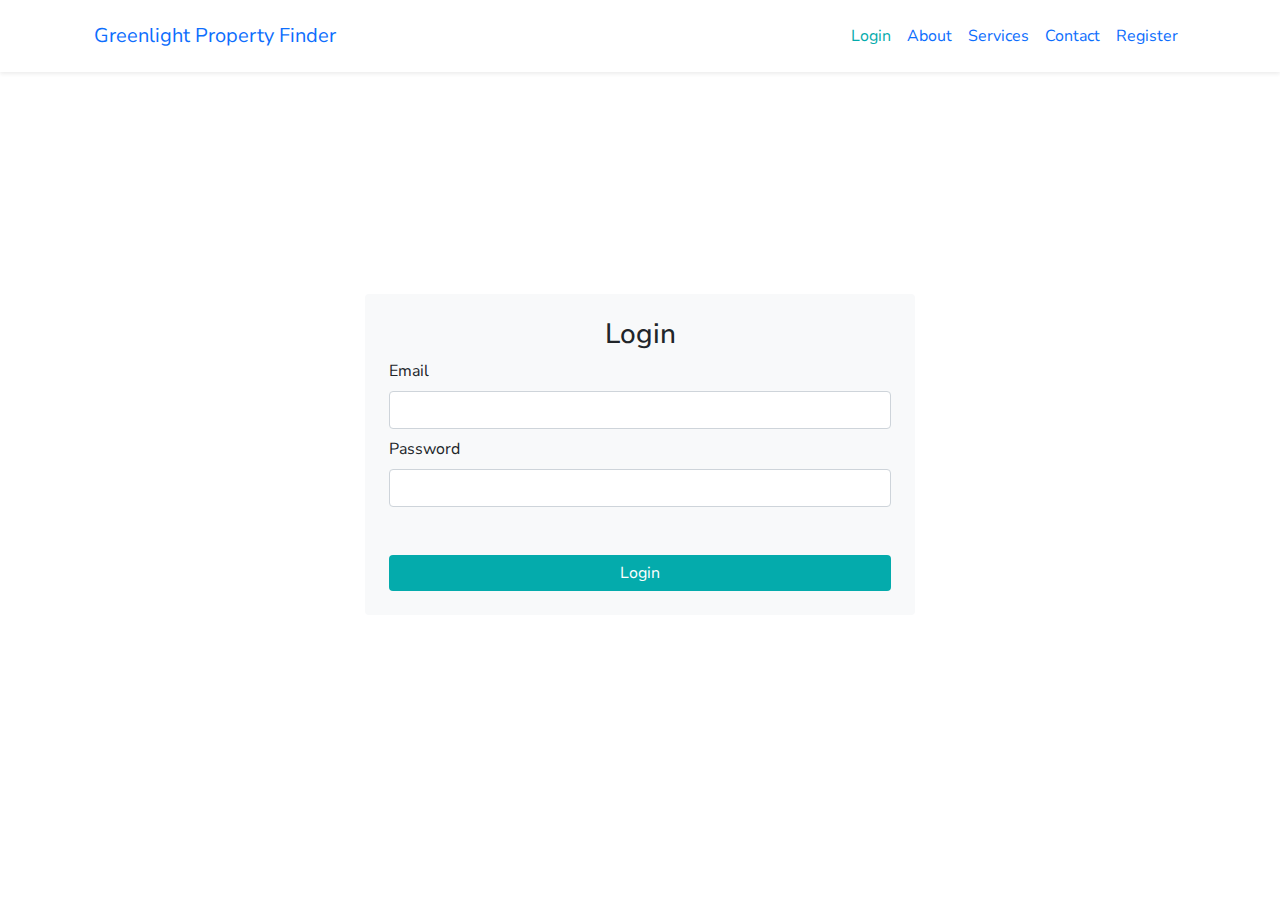
<file: index.html>
<!DOCTYPE html>
<html lang="en">
  <head>
    <meta charset="UTF-8" />
    <meta name="viewport" content="width=device-width, initial-scale=1.0" />
    <link rel="stylesheet" href="./src/styles/app.css" />
    <link rel="stylesheet" href="./src/styles/root.css" />
    <link rel="stylesheet" href="./src/styles/theme.css" />
    <link rel="stylesheet" href="./src/styles/bootstrap.min.css" />
    <!-- <link href="https://cdn.jsdelivr.net/npm/bootstrap@5.3.2/dist/css/bootstrap.min.css" rel="stylesheet" integrity="sha384-T3c6CoIi6uLrA9TneNEoa7RxnatzjcDSCmG1MXxSR1GAsXEV/Dwwykc2MPK8M2HN" crossorigin="anonymous"> -->
  </head>
    <title>Greenlight Property LLC</title>
  </head>
  <body>


    <header class="header shadow-sm py-2">
      <div class="container">
        <nav class="navbar navbar-expand-lg">
          <div class="container-fluid">
            <!-- Left Side -->
            <div class="logo">
              <a class="navbar-brand" href="#">Greenlight Property Finder</a>
            </div>
            <button class="navbar-toggler" type="button" data-bs-toggle="collapse" data-bs-target="#navbarSupportedContent" aria-controls="navbarSupportedContent" aria-expanded="false" aria-label="Toggle navigation">
              <span class="navbar-toggler-icon"></span>
            </button>
            <!-- Right Side -->
            <div class="collapse navbar-collapse" id="navbarSupportedContent">
              <ul class="navbar-nav">
                <li class="nav-item">
                  <a class="nav-link fw-medium active" href="#">Login</a>
                </li>
                <li class="nav-item">
                  <a class="nav-link fw-medium" href="./src/pages/about.html">About</a>
                </li>
                <li class="nav-item">
                  <a class="nav-link fw-medium" href="#">Services</a>
                </li>
                <li class="nav-item">
                  <a class="nav-link fw-medium" href="#">Contact</a>
                </li>
                <li class="nav-item">
                  <a class="nav-link fw-medium" href="#">Register</a>
                </li>
              </ul>
            </div>
          </div>
        </nav>
      </div>
    </header>
    
    <section>
      <div class="container">
          <div class="d-flex align-items-center justify-content-center flex-column login_form">
            <form class="app_form p-4 rounded" action="">
                  <h3 class="text-center">Login</h3>
                  <div class="form-control_main">
                    <label for="email" class="form-label">Email</label>
                    <input type="email" id="email" class="form-control">
                  </div>
                  <div class="form-control_main mt-2">
                    <label for="password" class="form-label">Password</label>
                    <input type="password" id="password" class="form-control">
                  </div>
                  <button type="submit" class="btn btn-primary app_btn w-100 mt-5">Login</button>
            </form>
          </div>
      </div>
    </section>

    <!-- <div class="flex-container">
      <div class="flex-item-1">
        <div class="flex-item-children-1">flex-item-children-1</div>
        <div class="flex-item-children-2">flex-item-children-2</div>
        <div class="flex-item-children-3">flex-item-children-3</div>
      </div>
      <div class="flex-item-2">
        <div class="flex-item-full">flex-item-children-full</div>
        <div class="flex-container-item-wrapper">
          <div class="flex-item-wrapper-children-1">flex-item-wrapper-1</div>
          <div class="flex-item-wrapper-children-2">flex-item-wrapper-2</div>
          <div class="flex-item-wrapper-children-3">flex-item-wrapper-3</div>
        </div>
      </div>
      <div class="flex-item-3">
        <div class="flex-item-3-children-1">flex-item-3-children-1</div>
        <div class="flex-item-3-children-2">flex-item-3-children-2</div>
        <div class="flex-item-3-children-3">flex-item-3-children-3</div>
      </div>
    </div> -->

    <!-- .flex-container {
      display: flex;
      border: 1px solid;
      gap: 2em;
  }
  
  .flex-item-children-1 {
      width: 100px;
      height: 100px;
      background: red;
      display: flex;
      justify-content: center;
      align-items: center;
      padding: 1em;
      border-radius: 1em;
  }
  
  .flex-item-children-2 {
      width: 100px;
      height: 100px;
      background: black;
      display: flex;
      justify-content: center;
      align-items: center;
      padding: 1em;
      border-radius: 1em;
  }
  
  .flex-item-children-3 {
      width: 100px;
      height: 100px;
      background: blanchedalmond;
      display: flex;
      justify-content: center;
      align-items: center;
      padding: 1em;
      border-radius: 1em;
  }
  
  .flex-item-1 {
      display: flex;
      flex-direction: column;
      gap: 2em;
  }
  
  .flex-item-full {
      width: 100%;
      background: blue;
      height: 200px;
  }
  
  .flex-item-2 {
      flex: 1;
  }
  
  .flex-container-item-wrapper {
      display: flex;
      align-items: center;
      gap: 2em;
  }
  
  .flex-item-wrapper-children-1 {
      width: 100px;
      height: 100px;
      background: yellow;
      display: flex;
      justify-content: center;
      align-items: center;
      padding: 1em;
      border-radius: 1em;
  }
  
  .flex-item-wrapper-children-2 {
      width: 100px;
      height: 100px;
      background: green;
      display: flex;
      justify-content: center;
      align-items: center;
      padding: 1em;
      border-radius: 1em;
  }
  
  .flex-item-wrapper-children-3 {
      width: 100px;
      height: 100px;
      background: aqua;
      display: flex;
      justify-content: center;
      align-items: center;
      padding: 1em;
      border-radius: 1em;
  } -->

    <script
      src="https://cdn.jsdelivr.net/npm/bootstrap@5.0.2/dist/js/bootstrap.bundle.min.js"
      integrity="sha384-MrcW6ZMFYlzcLA8Nl+NtUVF0sA7MsXsP1UyJoMp4YLEuNSfAP+JcXn/tWtIaxVXM"
      crossorigin="anonymous"
    ></script>
  </body>
</html>
</file>
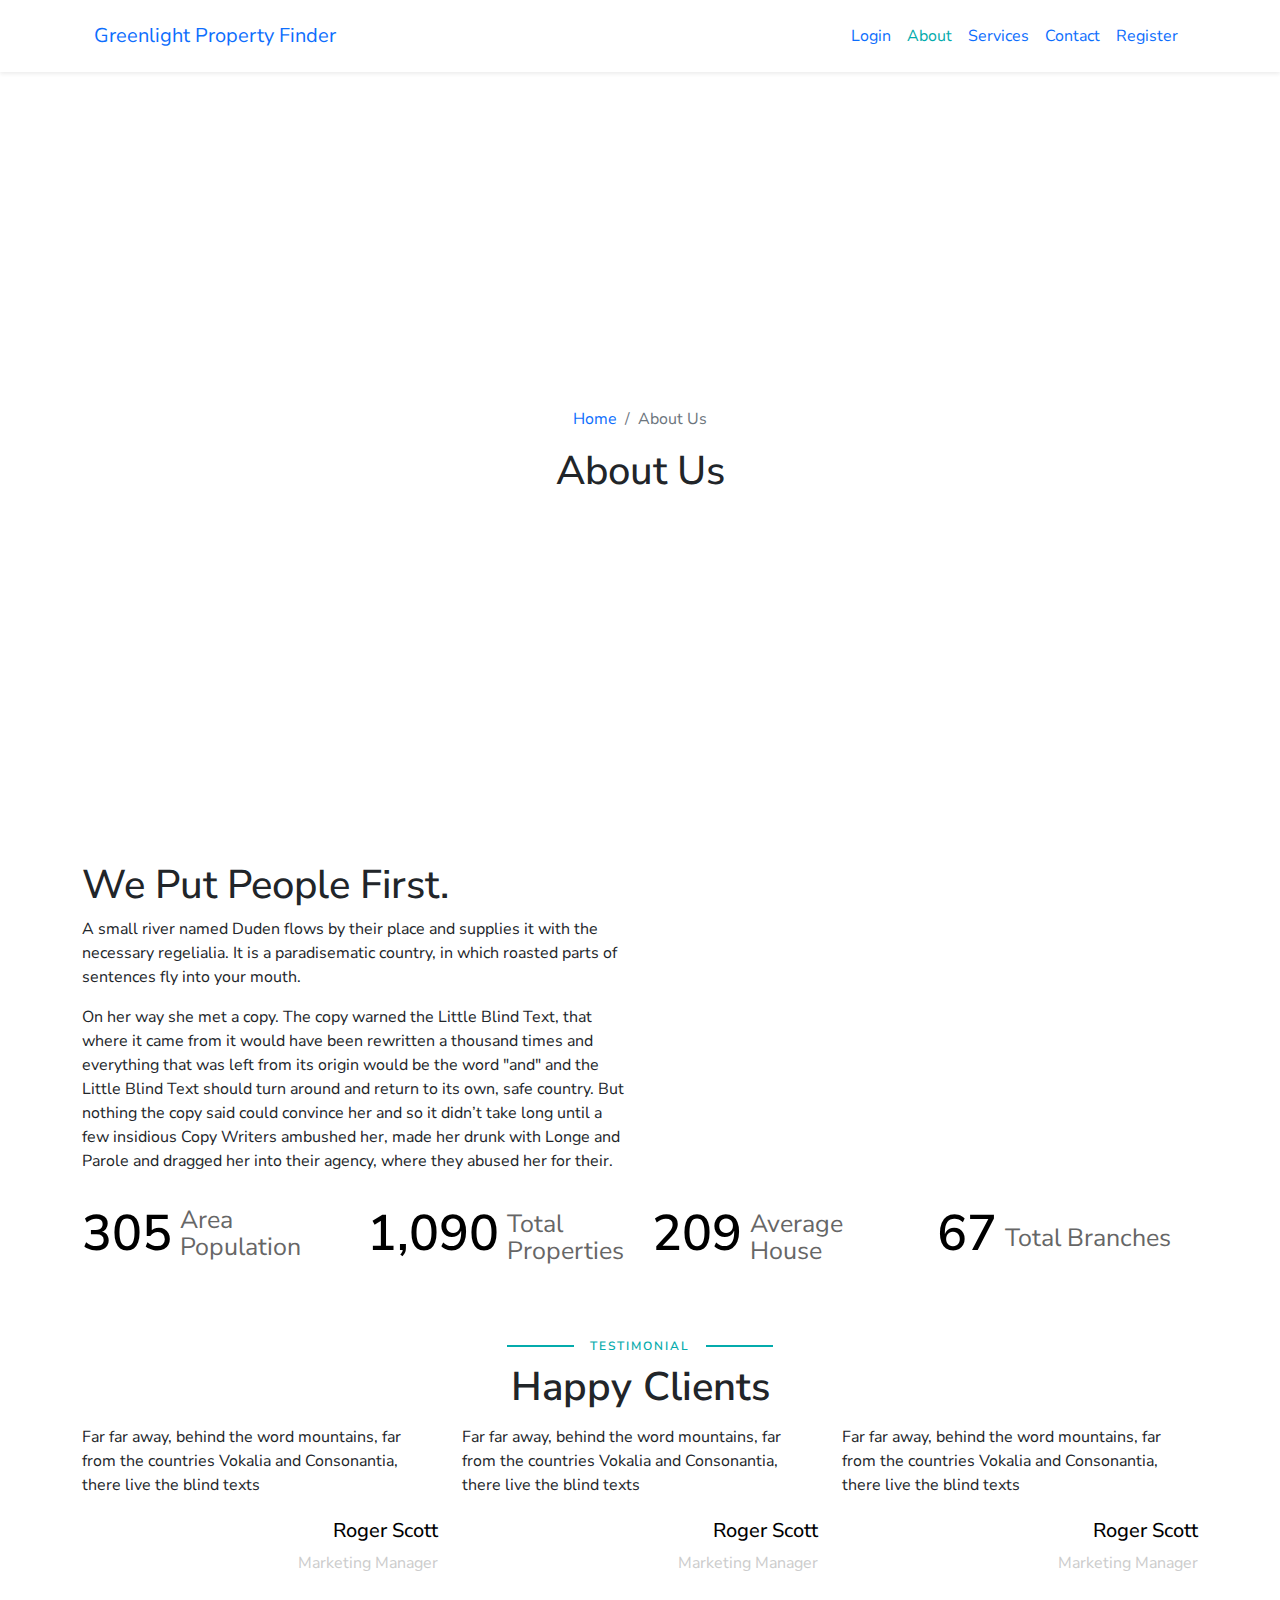
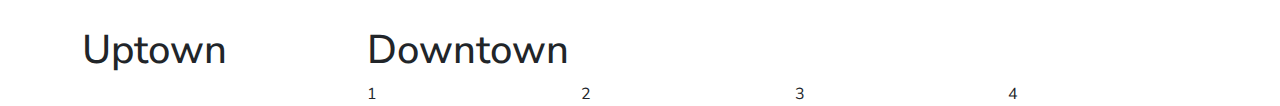
<file: src/pages/about.html>
<!DOCTYPE html>
<html lang="en">
  <head>
    <meta charset="UTF-8" />
    <meta name="viewport" content="width=device-width, initial-scale=1.0" />
    <link rel="stylesheet" href="../styles/app.css" />
    <link rel="stylesheet" href="../styles/root.css" />
    <link rel="stylesheet" href="../styles/theme.css" />
    <link rel="stylesheet" href="../styles/bootstrap.min.css" />
    <!-- <link href="https://cdn.jsdelivr.net/npm/bootstrap@5.3.2/dist/css/bootstrap.min.css" rel="stylesheet" integrity="sha384-T3c6CoIi6uLrA9TneNEoa7RxnatzjcDSCmG1MXxSR1GAsXEV/Dwwykc2MPK8M2HN" crossorigin="anonymous"> -->
  </head>
    <title>Greenlight Property LLC</title>
  </head>
  <body>
  <!-- header section start -->

    <header class="header shadow-sm py-2">
      <div class="container">
        <nav class="navbar navbar-expand-lg">
          <div class="container-fluid">
            <!-- Left Side -->
            <div class="logo">
              <a class="navbar-brand" href="#">Greenlight Property Finder</a>
            </div>
            <button class="navbar-toggler" type="button" data-bs-toggle="collapse" data-bs-target="#navbarSupportedContent" aria-controls="navbarSupportedContent" aria-expanded="false" aria-label="Toggle navigation">
              <span class="navbar-toggler-icon"></span>
            </button>
            <!-- Right Side -->
            <div class="collapse navbar-collapse" id="navbarSupportedContent">
              <ul class="navbar-nav">
                <li class="nav-item">
                  <a class="nav-link fw-medium" href="../index.html">Login</a>
                </li>
                <li class="nav-item">
                  <a class="nav-link fw-medium active" href="#">About</a>
                </li>
                <li class="nav-item">
                  <a class="nav-link fw-medium" href="#">Services</a>
                </li>
                <li class="nav-item">
                  <a class="nav-link fw-medium" href="#">Contact</a>
                </li>
                <li class="nav-item">
                  <a class="nav-link fw-medium" href="#">Register</a>
                </li>
              </ul>
            </div>
          </div>
        </nav>
      </div>
    </header>
 <!-- header section end -->
    <!-- banner section start -->
    <section class="about_banner">
      <div class="container">
          <div class="d-flex justify-content-center align-items-center banner_height">
            <div class="d-flex justify-content-center align-items-center flex-column">
                <ol class="breadcrumb">
                  <li class="breadcrumb-item">
                    <a href="../index.html" class="text-black text-decoration-none">Home</a>
                  </li>
                  <li class="breadcrumb-item active">About Us</li>
                </ol>
                <h1>About Us</h1>
              </div>
          </div>
      </div>
    </section>
  <!-- banner section end -->
  <!-- people section start -->
<section class="people">
  <div class="container">
    <div class="row">
      <div class="col-sm-6 mt-4">
        <h1>We Put People First.</h1>
        <p>A small river named Duden flows by their place and supplies it with the necessary regelialia. It is a paradisematic country, in which roasted parts of sentences fly into your mouth.</p>
        <p>On her way she met a copy. The copy warned the Little Blind Text, that where it came from it would have been rewritten a thousand times and everything that was left from its origin would be the word "and" and the Little Blind Text should turn around and return to its own, safe country. But nothing the copy said could convince her and so it didn’t take long until a few insidious Copy Writers ambushed her, made her drunk with Longe and Parole and dragged her into their agency, where they abused her for their.</p>
      </div>
    </div>
  </div>
</section>
 <!-- people section end -->
 <!-- area section start -->

<section class="area">
<div class="container">
  <div class="row">
    <div class="col-sm-12 col-md-6 col-lg-3 d-flex align-items-center">
      <div class="area_number me-2">
        <h1>305</h1>
      </div>
      <div class="area-des mt-lg-2">
        <p>Area
          Population</p>
      </div>
    </div>
    <div class="col-sm-12 col-md-6 col-lg-3  d-flex align-items-center">
      <div class="area_number me-2">
        <h1>1,090</h1>
      </div>
      <div class="area-des mt-3">
        <p>Total Properties</p>
      </div>
    </div>
    <div class="col-sm-12 col-md-6 col-lg-3 d-flex align-items-center">
      <div class="area_number me-2">
        <h1>209</h1>
      </div>
      <div class="area-des mt-3">
        <p>Average House</p>
      </div>
    </div>
    <div class="col-sm-12 col-md-6 col-lg-3  d-flex align-items-center">
      <div class="area_number me-2">
        <h1>67</h1>
      </div>
      <div class="area-des mt-3">
        <p>Total Branches</p>
      </div>
    </div>
   </div>
</div>
</section>
<!-- area section end -->
<section class="happy">
  <div class="container">
    <div class="happy_head text-center mt-5">
      <div class="d-flex justify-content-center align-items-center gap-3">
        <div class="line_border">

        </div>
        <p class="mb-0">TESTIMONIAL</p>
        <div class="line_border">
      
        </div>
      </div>
      <h1 class="text-center">Happy Clients</h1>
    </div>
    <div class="row d-flex justify-content-between align-items-center">
     <div class="col-sm-12 col-md-6 col-lg-4">
      <p>Far far away, behind the word mountains, far from the countries Vokalia and Consonantia, there live the blind texts</p>
      <div class="user-des d-flex justify-content-end align-items-end flex-column">
        <p class="mb-0">Roger Scott</p>
        <span>Marketing Manager</span>
      </div>
     </div>

     <div class="col-sm-12 col-md-6 col-lg-4">
      <p>Far far away, behind the word mountains, far from the countries Vokalia and Consonantia, there live the blind texts</p>
      <div class="user-des d-flex justify-content-end align-items-end flex-column">
        <p class="mb-0">Roger Scott</p>
        <span>Marketing Manager</span>
      </div>
     </div>

     <div class="col-sm-12 col-md-6 col-lg-4">
      <p>Far far away, behind the word mountains, far from the countries Vokalia and Consonantia, there live the blind texts</p>
      <div class="user-des d-flex justify-content-end align-items-end flex-column">
        <p class="mb-0">Roger Scott</p>
        <span>Marketing Manager</span>
      </div>
     </div>
    </div>
  </div>
</section>


<footer class="pt-5">
  <div class="container">
    <div class="row">
      <div class="col-sm-12 col-md-3">
        <h1>Uptown</h1>
      </div>
      <div class="col-sm-12 col-md-9">
        <h1>Downtown</h1>
          <div class="row">
            <div class="col">
              <span>1</span>
            </div>
            <div class="col">
              <span>2</span>
            </div>
            <div class="col">
              <span>3</span>
            </div>
            <div class="col">
              <span>4</span>
            </div>
          </div>
      </div>
    </div>
  </div>
</footer>

    <script
      src="https://cdn.jsdelivr.net/npm/bootstrap@5.0.2/dist/js/bootstrap.bundle.min.js"
      integrity="sha384-MrcW6ZMFYlzcLA8Nl+NtUVF0sA7MsXsP1UyJoMp4YLEuNSfAP+JcXn/tWtIaxVXM"
      crossorigin="anonymous"
    ></script>
  </body>
</html>
</file>
<file: src/styles/app.css>
/* Header Css */
.navbar-collapse{
    flex-grow: 0 !important;
}

.nav-link.active{
    color: var(--primary-color) !important;
}

.nav-link{
    color: var(--text-color);
    transition: all 0.3s ease-in-out;
}

.nav-link:hover{
    color: var(--primary-color) !important;
}

.login_form{
    min-height: 85vh;
}

.app_form{
    background-color: var(--gray-color);
    max-width: 550px;
    width: 100%;
}

.app_btn{
    background-color: var(--primary-color) !important;
    outline: none !important;
    border: none !important;
}

/* About Banner */
.about_banner{
    clip-path: polygon(100% 0, 100% 89%, 50% 100%, 0 89%, 0 48%, 0% 0%);
    background-image: url('http://greenlightpropertyfinder.com/assets/images/bg_1.jpg');
    background-repeat: no-repeat;
    background-position: center;
    background-size: cover;
}

.banner_height{
    min-height: 85vh;
}

.people_des h1{
    font-size: 40px;
    font-weight: 60px;
    line-height: 60px;
}
.people_des p{
    font-size: 16px;
    line-height: 29px;
    color: var(--text-color-2);
}
.people_des{
    background: white;
    height: 471px;
    width: 720px;
    padding: 48px 48px 48px 48px;
}

.area_number h1{
    font-size: 50px;
    font-weight: 600;
    line-height: 90px;
    color: var(--text-color);
}
.area-des p{
    font-size: 25px;
    line-height: 27px;
    color: var(--text-color-2);
}
.border_right{
    border-right: 1px solid rgba(0, 0, 0, 0.07);
    padding-right: 1em;
    margin-right: 2em; 
}

.happy_head p{
font-size: 12px;
font-weight: 600;
letter-spacing: 2px;
line-height: 22px;
color: var(--primary-color);
}
.happy_head h1{
    font-size: 40px;
    font-weight: 600;
    line-height: 60px;
}
.happy_clien_des p{
    font-size: 16px;
    line-height: 29px;
    color: var(--text-color-2);
}
.line_border{
    width: 67px;
    height: 2px;
    background-color: var(--primary-color);
}
.user-des p{
    font-size: 20px;
    font-weight: 500;
    line-height: 36px;
    color: var(--text-color);
}
.user-des span{
    font-size: 16px;
    line-height: 29px;
    color: #cccccc;
}
</file>
<file: src/styles/root.css>
@import url('https://fonts.googleapis.com/css2?family=Nunito+Sans:ital,opsz,wght@0,6..12,200..1000;1,6..12,200..1000&family=Roboto:ital,wght@0,100;0,300;0,400;0,500;0,700;0,900;1,100;1,300;1,400;1,500;1,700;1,900&display=swap');


*{
    font-family: "Nunito Sans", sans-serif;
}
</file>
<file: src/styles/theme.css>
:root{
    --primary-color:#04abac;
    --text-color:#000000;
    --white-color:#fff;
    --gray-color:#f8f9fa;
    --text-color-2:#666666;
}
</file>
